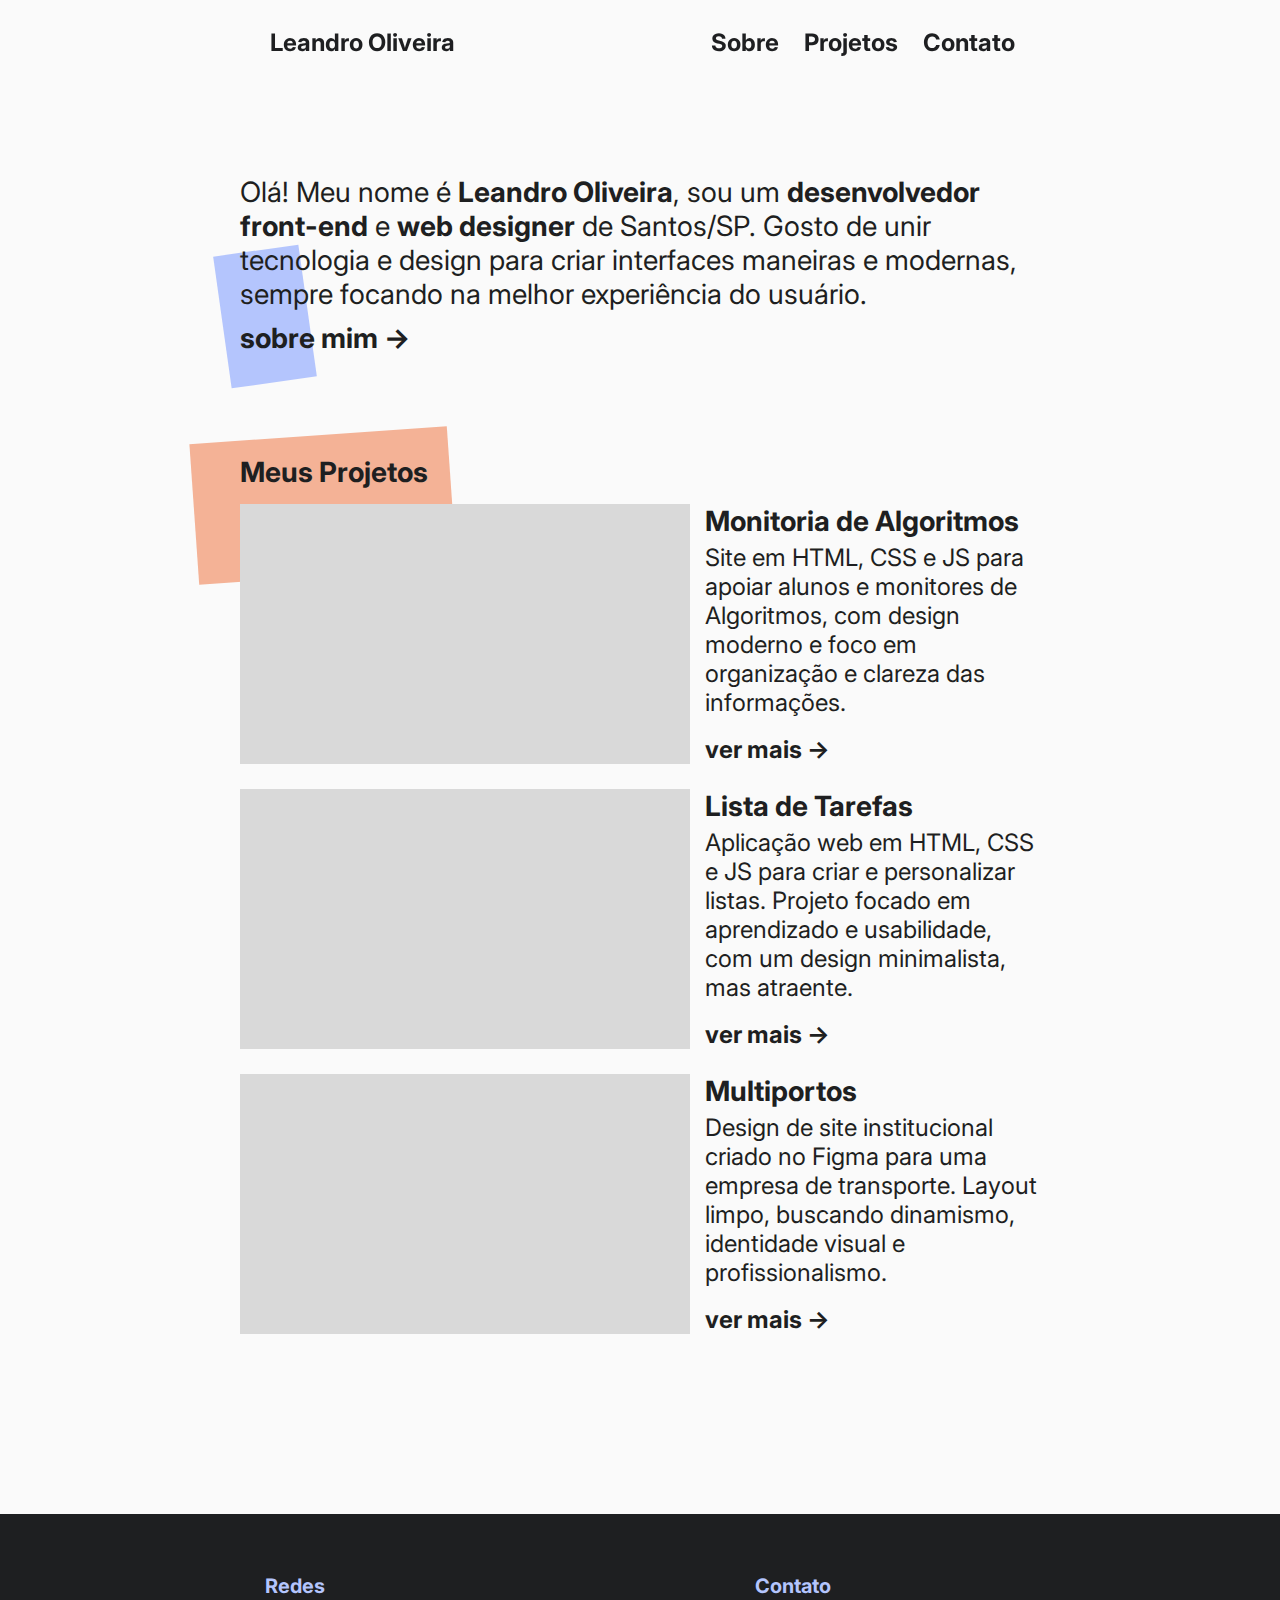
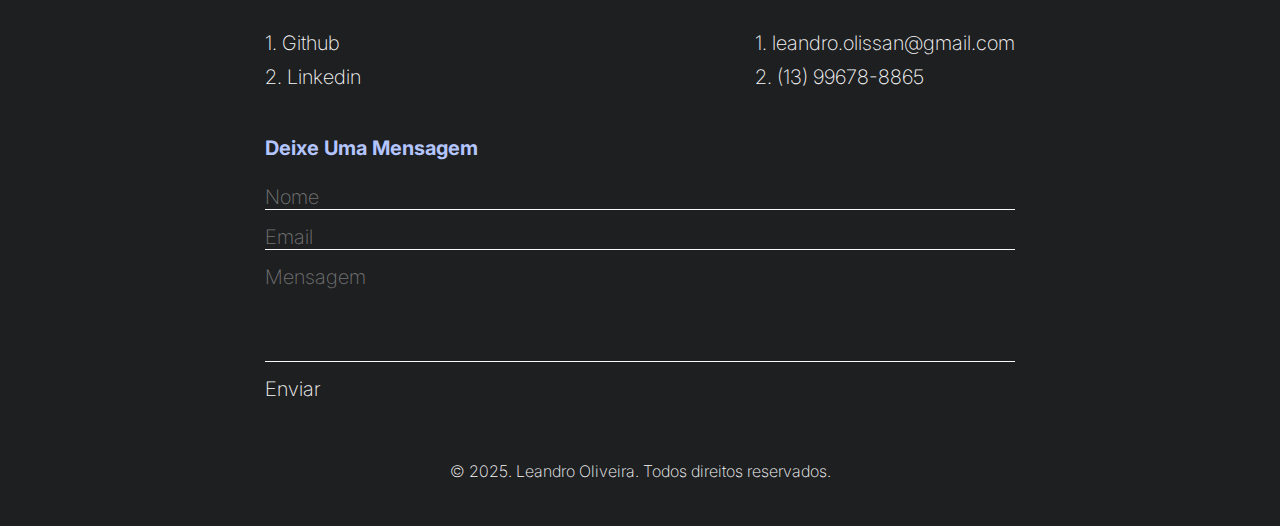
<file: index.html>
<!DOCTYPE html>
<html lang="pt-br">
<head>
    <meta charset="UTF-8" />
    <meta name="viewport" content="width=device-width, initial-scale=1.0" />
    <title>Leandro Oliveira - Desenvolvedor Front-End e Web Designer</title>
    <link href="style.css" rel="stylesheet"/>
</head>
<body>
    <header class="cabecalho">
        <a href="index.html">
            <h1 class="cabecalho__titulo">Leandro Oliveira</h1>
        </a>
        <nav class="cabecalho__menu">
            <a href="sobre.html" class="menu__link">Sobre</a>
            <a href="projetos.html" class="menu__link">Projetos</a>
            <a href="#secao-contato" class="menu__link">Contato</a>
        </nav>
    </header>
    <main class="conteudo">
        <section class="introducao">
            <p>Olá! Meu nome é <strong>Leandro Oliveira</strong>, sou um <strong>desenvolvedor front-end</strong> e <strong>web designer</strong> de Santos/SP. Gosto de unir tecnologia e design para criar interfaces maneiras e modernas, sempre focando na melhor experiência do usuário.</p>
            <a href="sobre.html" class="introducao__link">sobre mim →</a>
            <div class="introducao__retangulo"></div>
        </section>
        <section class="projetos">
            <div class="projetos__retangulo"></div>
            <h2 class="projetos__titulo">Meus Projetos</h2>
            <article class="projetos__projeto">
                <img src="img/preview-monitoria-algoritmos.jpg" alt="Preview do site Monitoria de Algoritmos" />
                <div>
                    <h3>Monitoria de Algoritmos</h3>
                    <p class="projeto__descricao">
                        Site em HTML, CSS e JS para apoiar alunos e monitores de Algoritmos, com design moderno e foco em organização e clareza das informações.
                    </p>
                    <a href="monitoria-algoritmos.html" class="projeto__link">ver mais →</a>
                </div>
            </article>
            <article class="projetos__projeto">
                <img src="img/preview-lista-tarefas.jpg" alt="Preview da Lista de Tarefas" />
                <div>
                    <h3>Lista de Tarefas</h3>
                    <p class="projeto__descricao">
                        Aplicação web em HTML, CSS e JS para criar e personalizar listas. Projeto focado em aprendizado e usabilidade, com um design minimalista, mas atraente.
                    </p>
                    <a href="lista-tarefas.html" class="projeto__link">ver mais →</a>
                </div>
            </article>
            <article class="projetos__projeto">
                <img src="img/preview-multiportos.jpg" alt="Preview do projeto Multiportos" />
                <div>
                    <h3>Multiportos</h3>
                    <p class="projeto__descricao">
                        Design de site institucional criado no Figma para uma empresa de transporte. Layout limpo, buscando dinamismo, identidade visual e profissionalismo.
                    </p>
                    <a href="multiportos.html" class="projeto__link">ver mais →</a>
                </div>
            </article>
        </section>
    </main>
    <footer class="rodape" id="secao-contato">
        <div class="rodape__container">
            <ul class="rodape__lista">
                <h3 class="lista__titulo">Redes</h3>
                <li class="lista__item"><a href="https://github.com/leandrooliss" target="_blank">1. Github</a></li>
                <li class="lista__item"><a href="https://www.linkedin.com/in/leandro-oliss/" target="_blank">2. Linkedin</a></li>
            </ul>
            <ul class="rodape__lista">
                <h3 class="lista__titulo">Contato</h3>
                <li class="lista__item"><a href="mailto:leandro.olissan@gmail.com" target="_blank">1. leandro.olissan@gmail.com</a></li>
                <li class="lista__item"><a href="https://wa.me/5513996788865" target="_blank">2. (13) 99678-8865</a></li>
            </ul>
            <form class="rodape__form">
                <h3 class="lista__titulo">Deixe Uma Mensagem</h3>
                <input class="form__caixa" type="text" placeholder="Nome" required />
                <input class="form__caixa" type="email" placeholder="Email" required />
                <textarea class="form__caixa" placeholder="Mensagem" rows="4" required></textarea>
                <button type="submit" class="form__botao">Enviar</button>
            </form>
        </div>
        <span class="rodape__direitos">© 2025. Leandro Oliveira. Todos direitos reservados.</span>
    </footer>
</body>
</html>
</file>
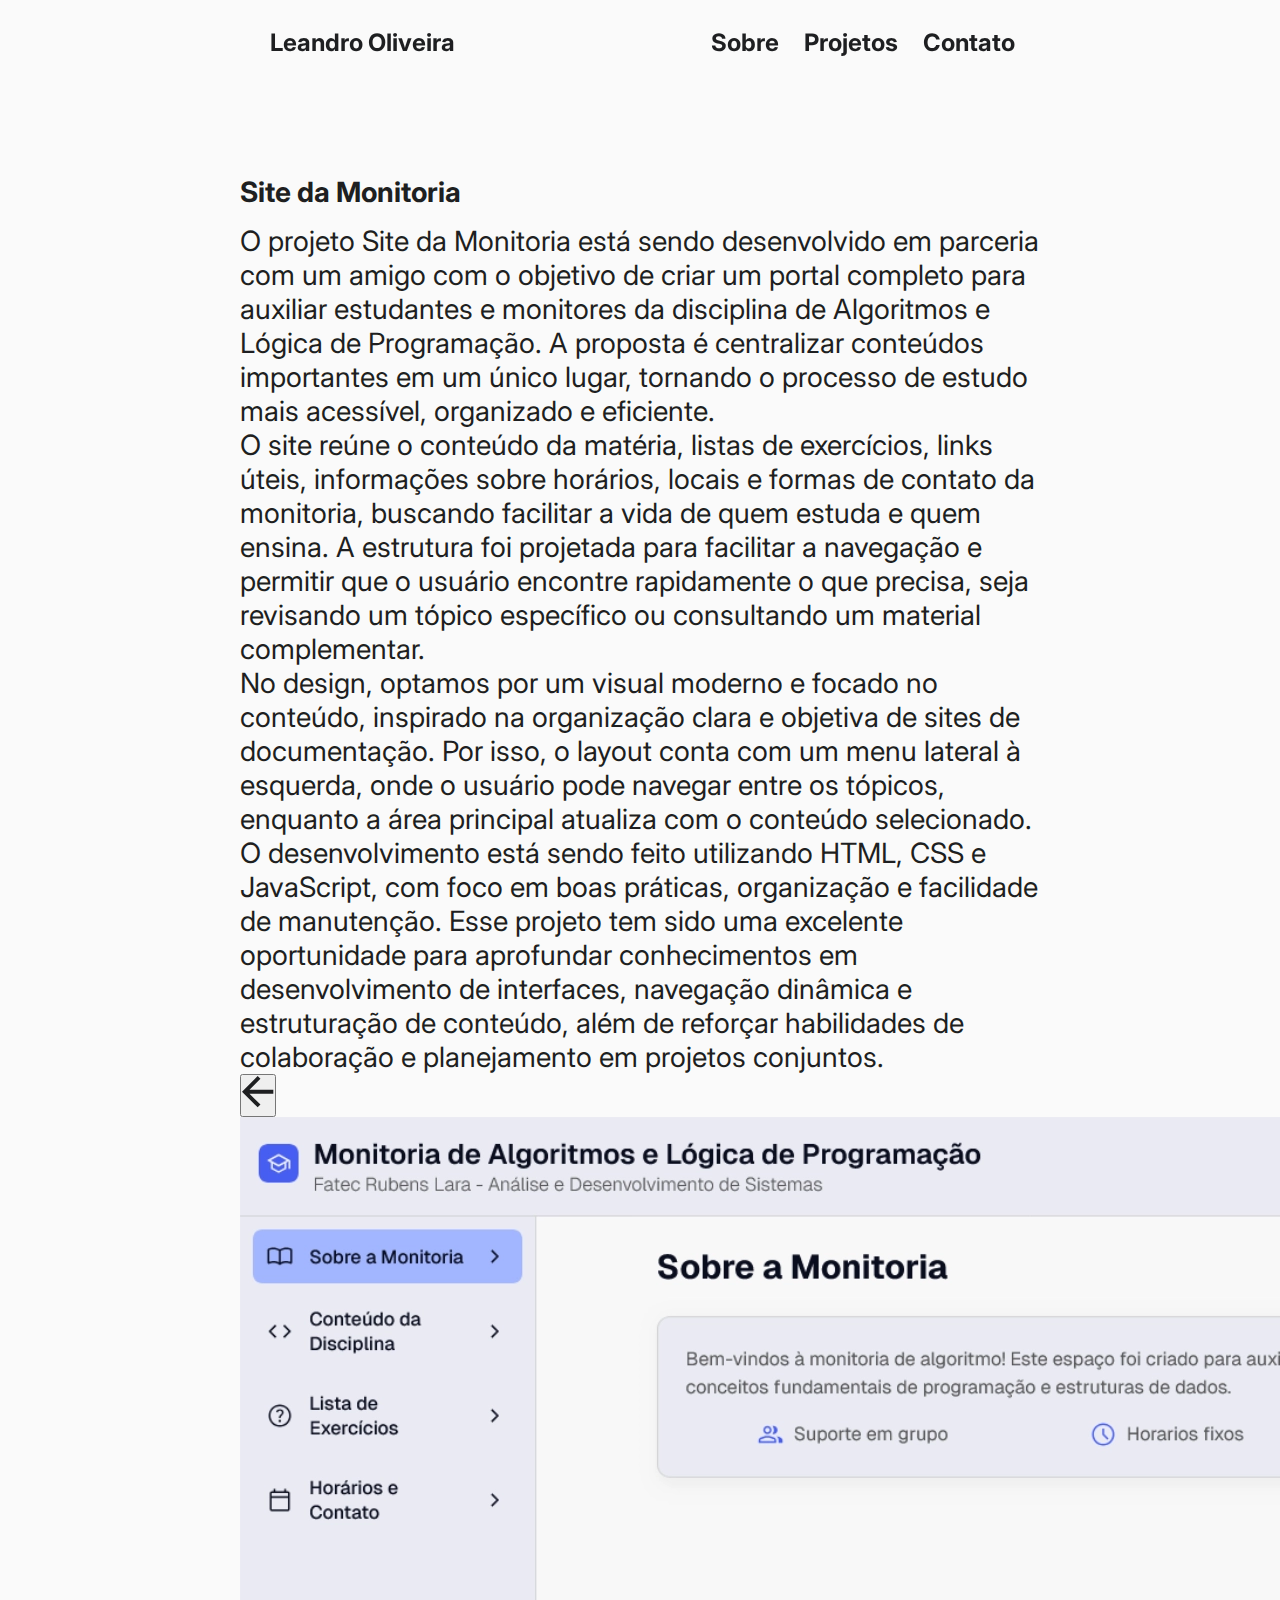
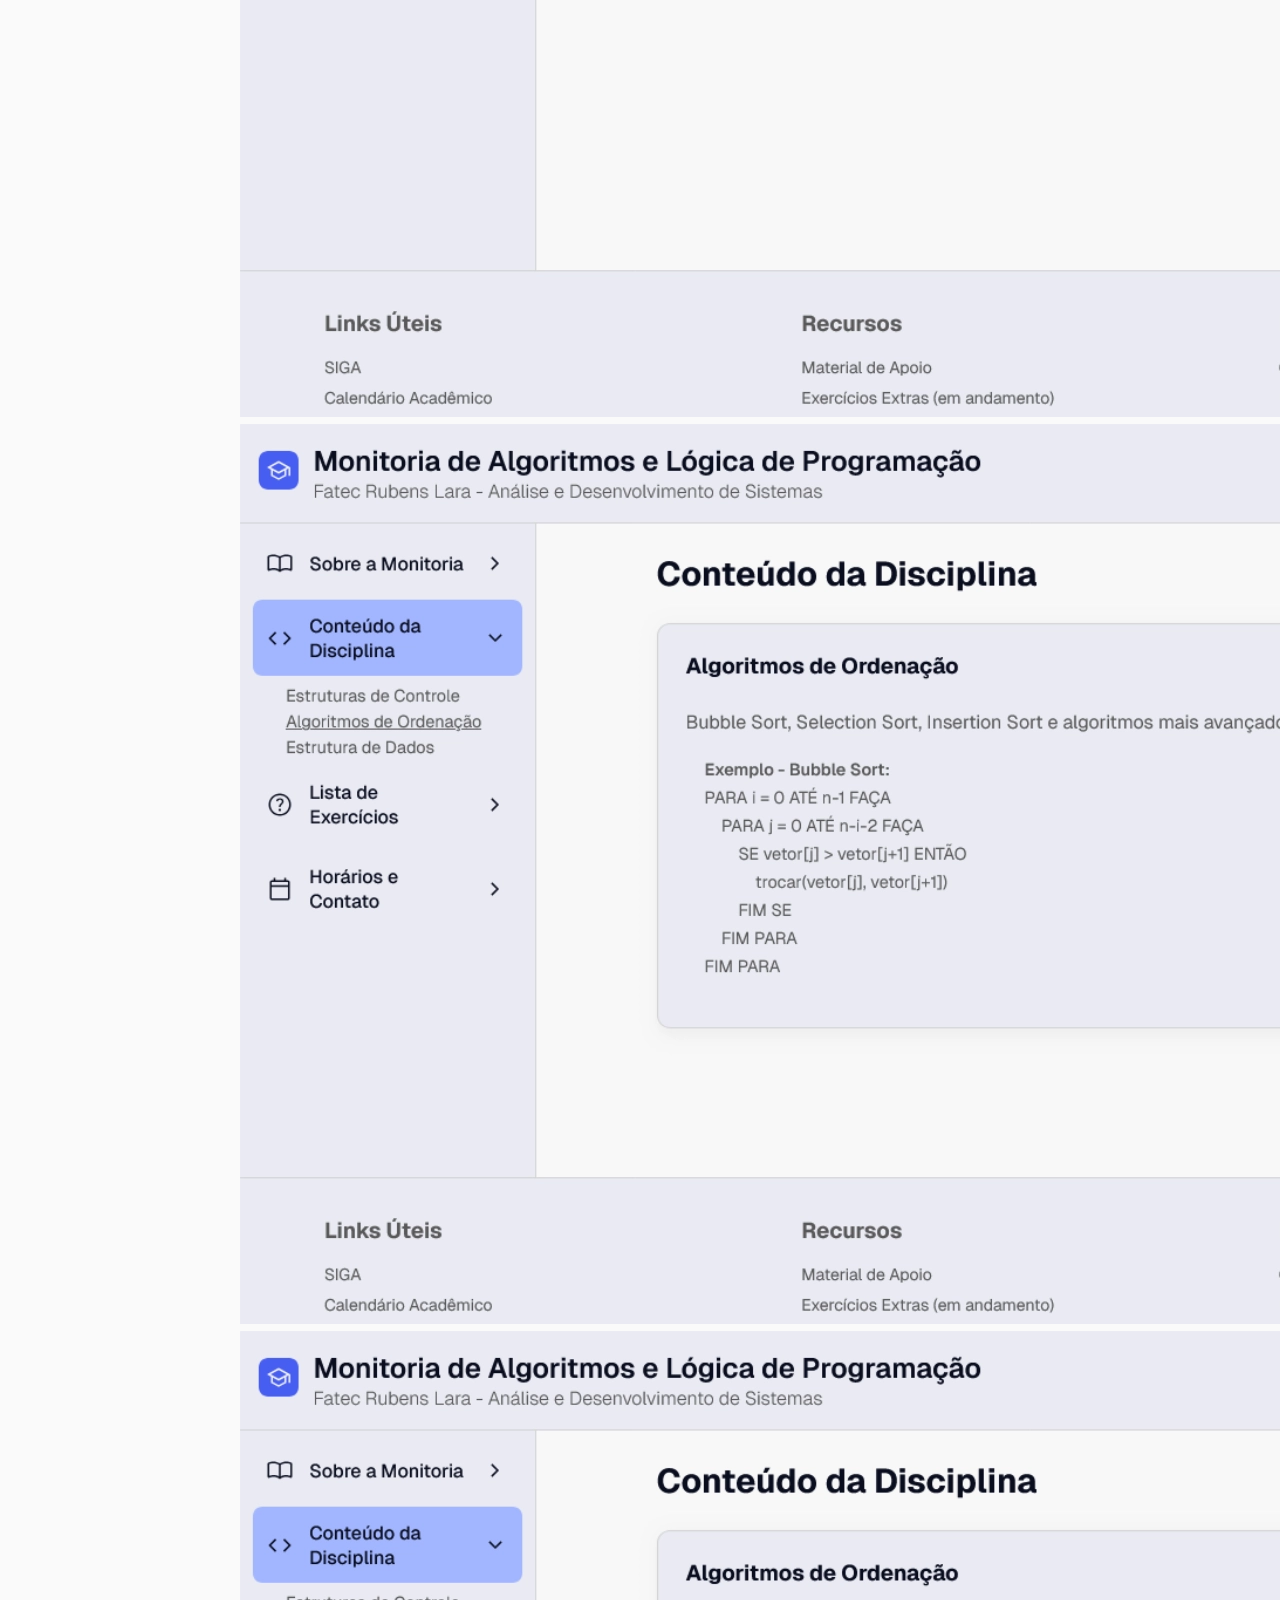
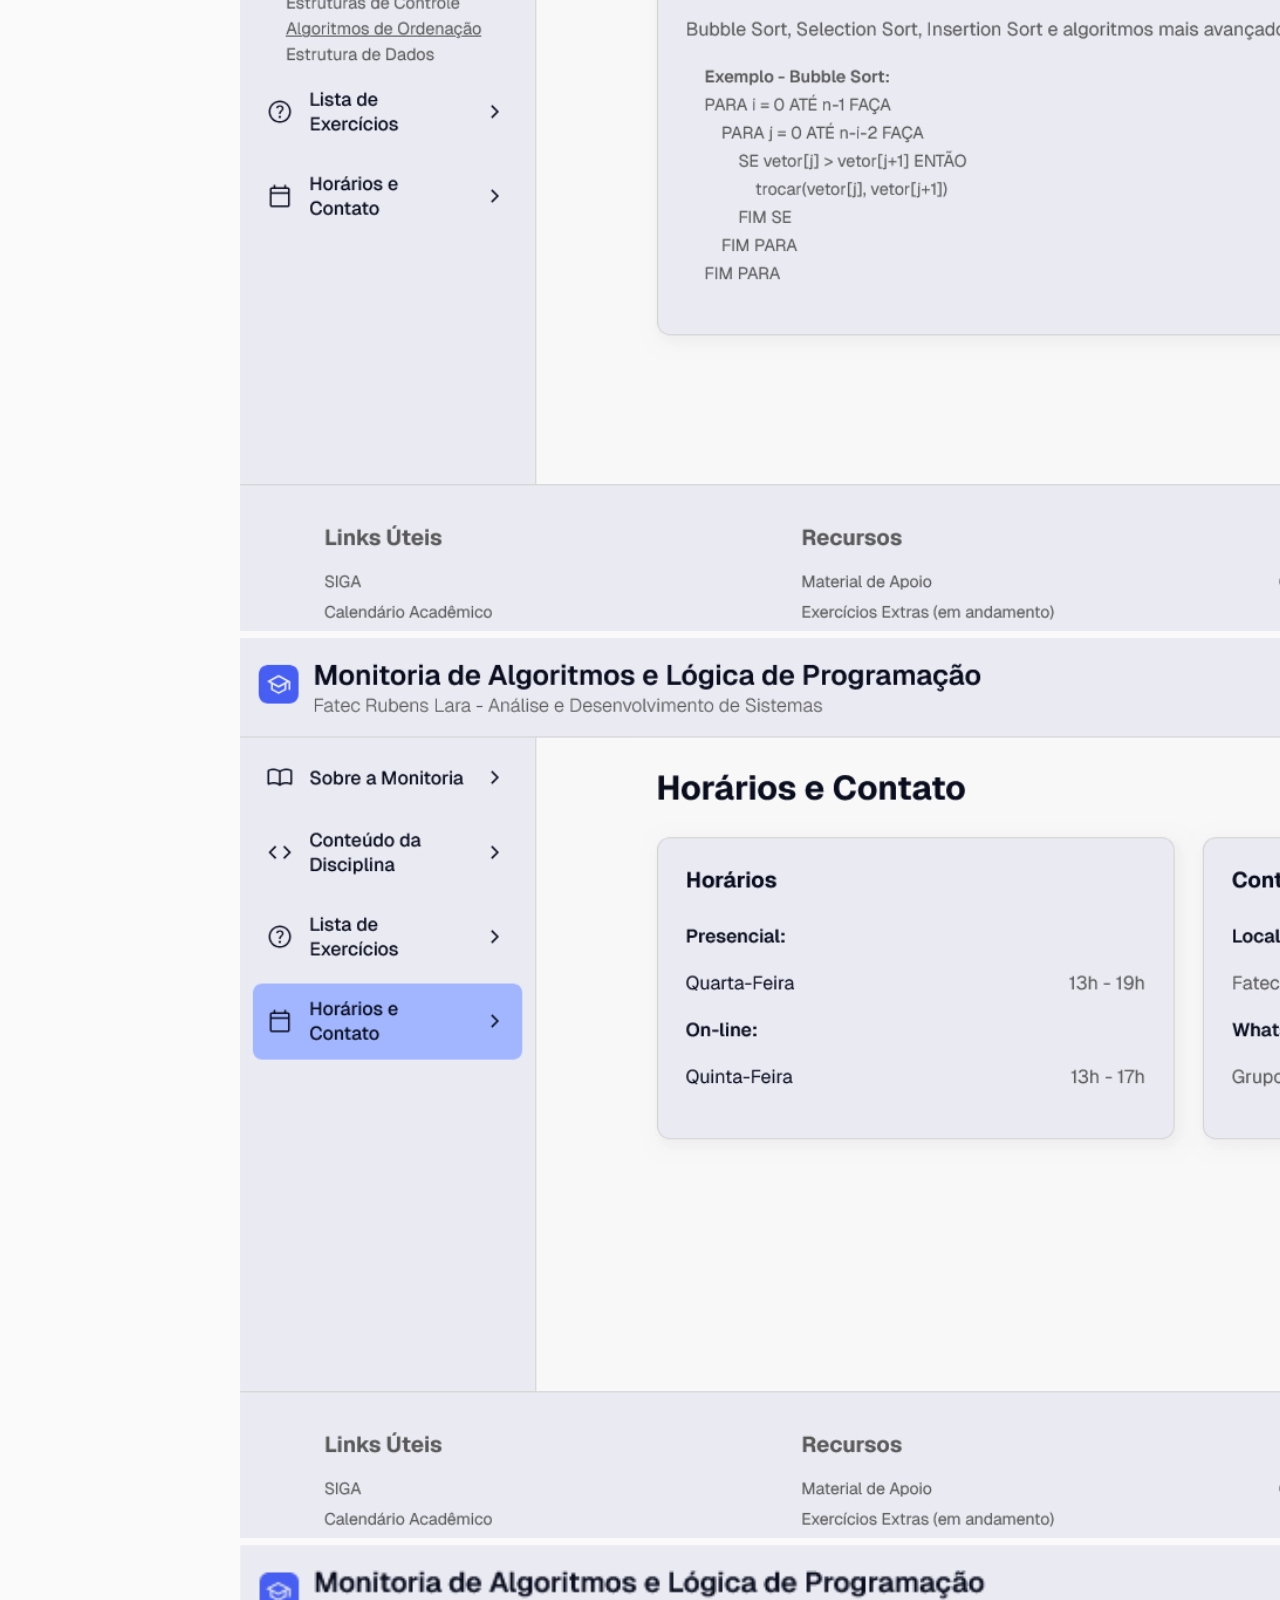
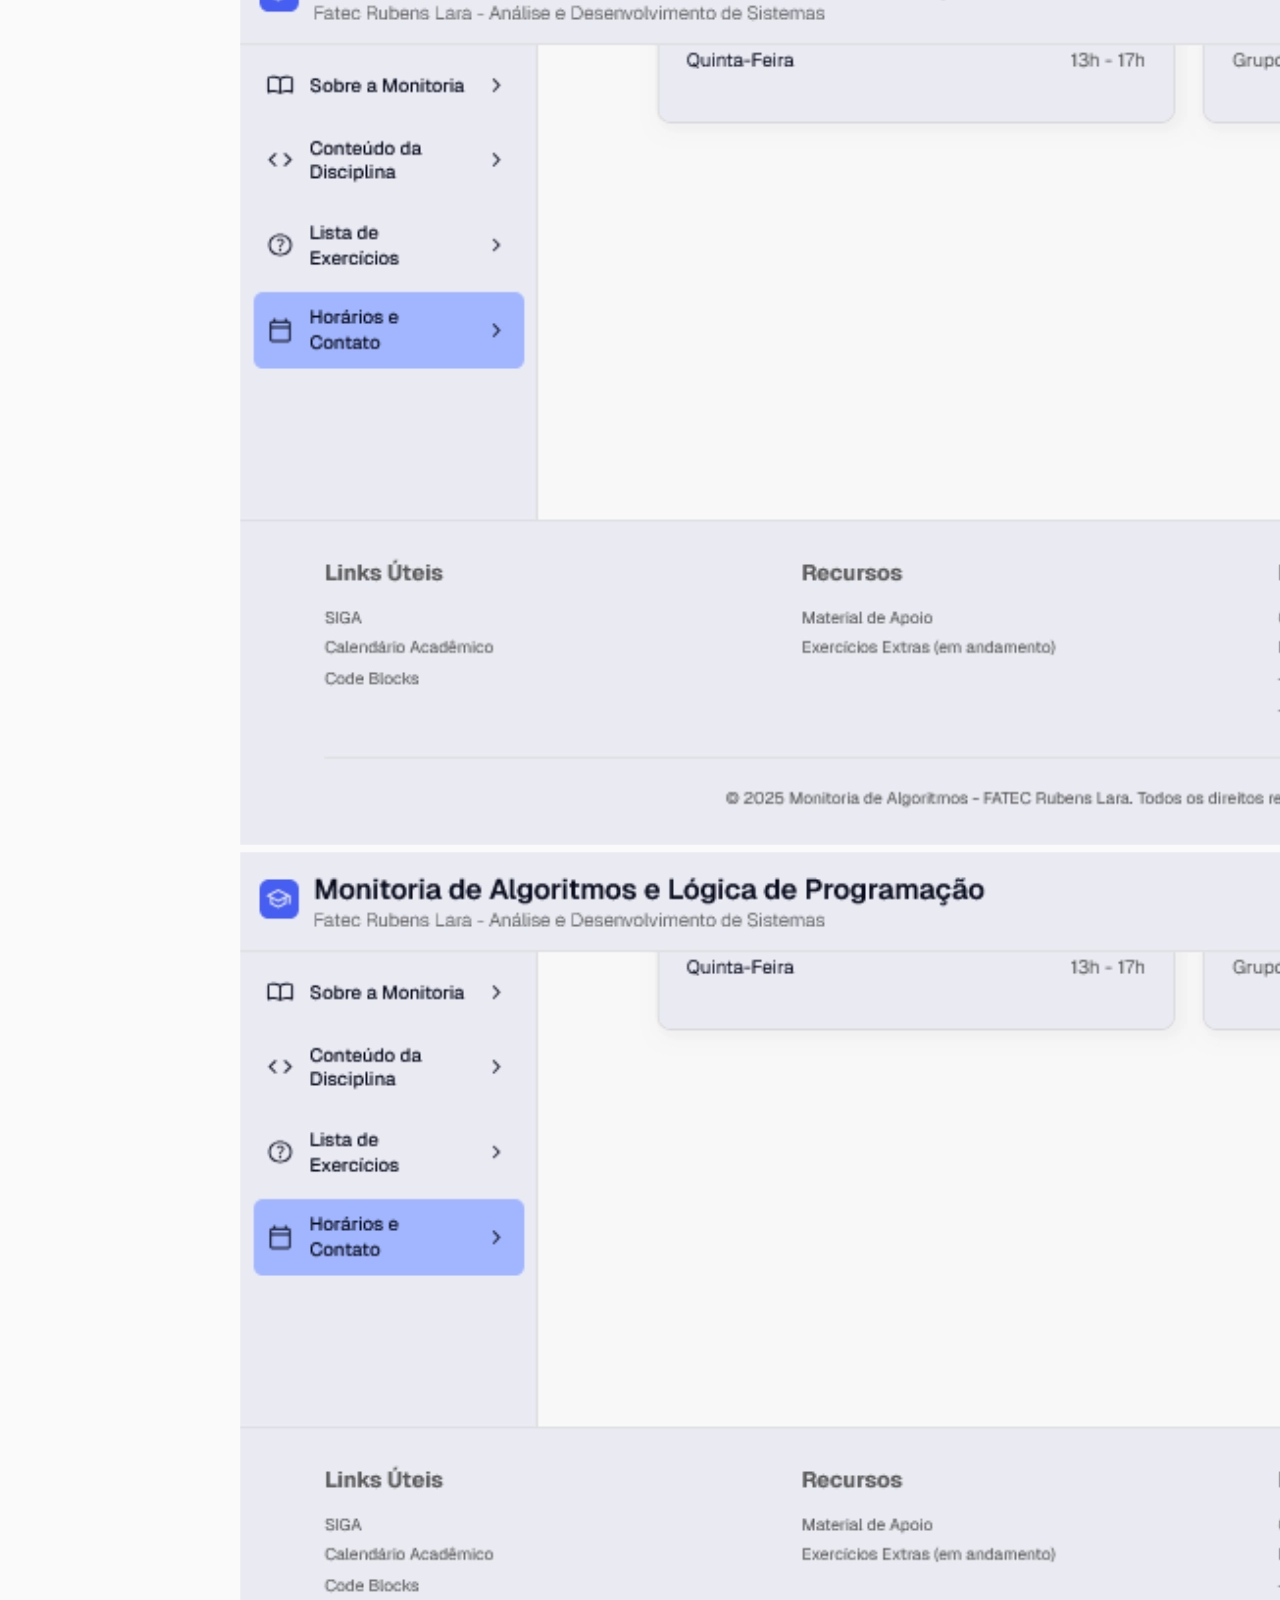
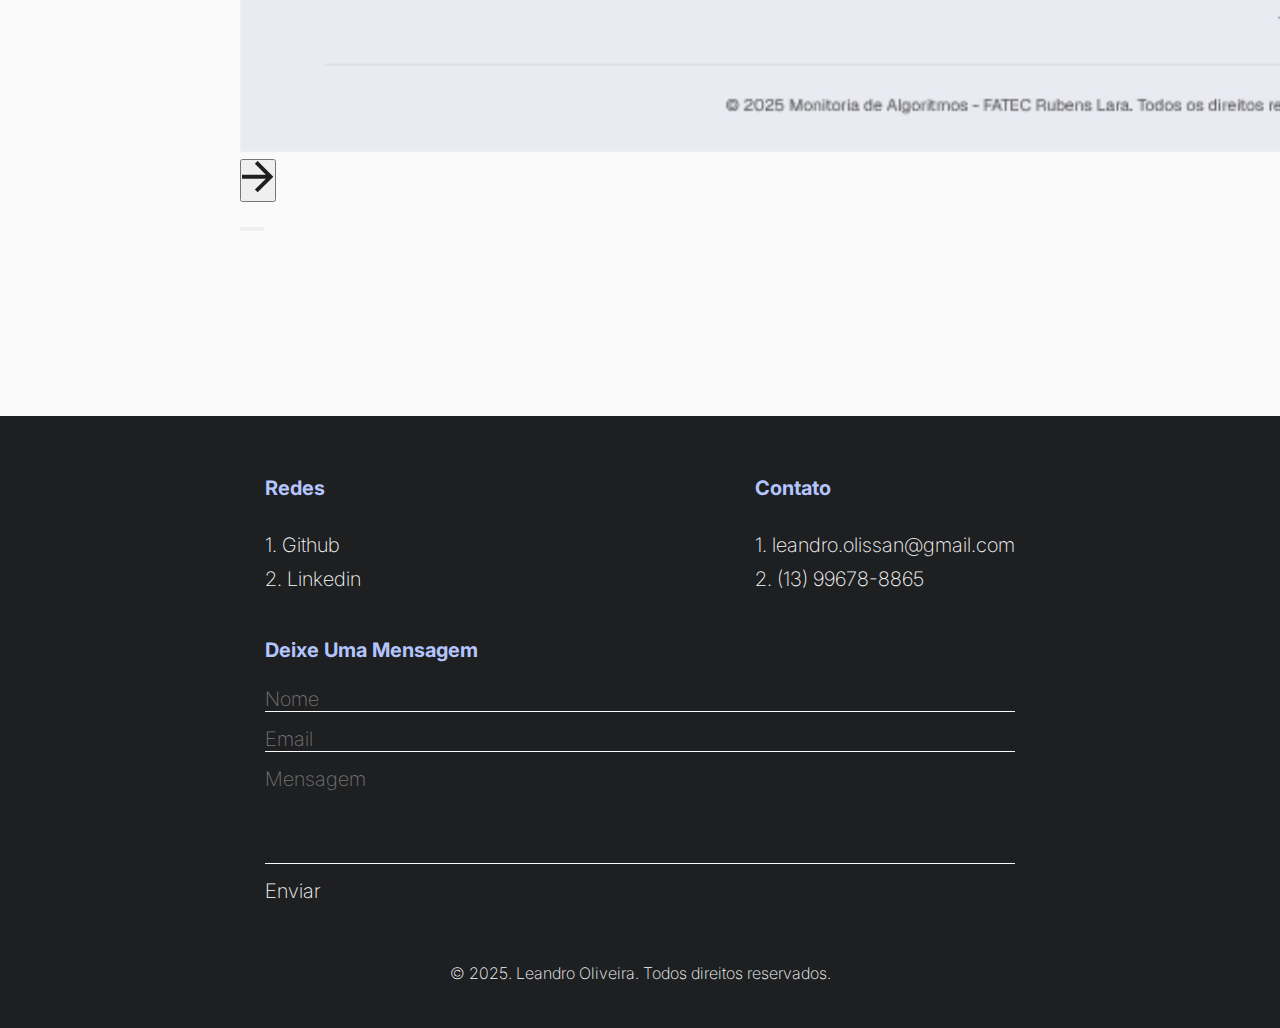
<file: monitoria-algoritmos.html>
<!DOCTYPE html>
<html lang="pt-br">
<head>
    <meta charset="UTF-8" />
    <meta name="viewport" content="width=device-width, initial-scale=1.0" />
    <title>Leandro Oliveira - Desenvolvedor Front-End e Web Designer</title>
    <link href="style.css" rel="stylesheet" />
</head>
<body>
    <header class="cabecalho">
        <a href="index.html">
            <h1 class="cabecalho__titulo">Leandro Oliveira</h1>
        </a>
        <div class="cabecalho__container">
            <input type="checkbox" id="menu__toggle">
            <label for="menu__toggle" class="menu__icone">
                <span></span>
                <span></span>
                <span></span>
            </label>
            <nav class="cabecalho__menu">
                <a href="sobre.html" class="menu__link">Sobre</a>
                <a href="projetos.html" class="menu__link">Projetos</a>
                <a href="#secao-contato" class="menu__link">Contato</a>
            </nav>
        </div>
    </header>
    <main class="conteudo">
        <section class="case">
            <div class="case__retangulo"></div>
            <h2 class="projetos__titulo">Site da Monitoria</h2>
            <p>
                O projeto Site da Monitoria está sendo desenvolvido em parceria com um amigo com o objetivo de criar um portal completo para auxiliar estudantes e monitores da disciplina de Algoritmos e Lógica de Programação. A proposta é centralizar conteúdos importantes em um único lugar, tornando o processo de estudo mais acessível, organizado e eficiente.<br>
                O site reúne o conteúdo da matéria, listas de exercícios, links úteis, informações sobre horários, locais e formas de contato da monitoria, buscando facilitar a vida de quem estuda e quem ensina. A estrutura foi projetada para facilitar a navegação e permitir que o usuário encontre rapidamente o que precisa, seja revisando um tópico específico ou consultando um material complementar.<br>
                No design, optamos por um visual moderno e focado no conteúdo, inspirado na organização clara e objetiva de sites de documentação. Por isso, o layout conta com um menu lateral à esquerda, onde o usuário pode navegar entre os tópicos, enquanto a área principal atualiza com o conteúdo selecionado.<br>
                O desenvolvimento está sendo feito utilizando HTML, CSS e JavaScript, com foco em boas práticas, organização e facilidade de manutenção. Esse projeto tem sido uma excelente oportunidade para aprofundar conhecimentos em desenvolvimento de interfaces, navegação dinâmica e estruturação de conteúdo, além de reforçar habilidades de colaboração e planejamento em projetos conjuntos.
            </p>
            <div class="case__retangulo2"></div>
        </section>
        <section class="carrossel">
            <button class="carrossel__botao" id="botao-esquerdo">
                <img src="img/icons/seta-esquerda.svg" alt="Seta para esquerda">
            </button>
            <div class="carrossel__faixa">
                <img src="img/site-monitoria/monitoria-1.webp" alt="Imagem do site em um macbook" class="carrossel__imagem">
                <img src="img/site-monitoria/monitoria-2.webp" alt="Imagem da seção sobre" class="carrossel__imagem">
                <img src="img/site-monitoria/monitoria-3.webp" alt="Imagem da seção de conteúdo" class="carrossel__imagem">
                <img src="img/site-monitoria/monitoria-4.webp" alt="Imagem da seção de lista de exercícios" class="carrossel__imagem">
                <img src="img/site-monitoria/monitoria-5.webp" alt="Imagem da seção de horários e contatos" class="carrossel__imagem">
                <img src="img/site-monitoria/monitoria-6.webp" alt="Imagem do rodapé" class="carrossel__imagem">
            </div>
            <button class="carrossel__botao" id="botao-direito">
                <img src="img/icons/seta-direita.svg" alt="Seta para direita">
            </button>
            <nav class="carrossel__indicadores" id="carrossel-indicadores">
                <!-- <button class="carrossel__indicador indicador__selecionado"></button> -->
            </nav>
        </section>
    </main>
    <footer class="rodape" id="secao-contato">
        <div class="rodape__container">
            <ul class="rodape__lista">
                <h3 class="lista__titulo">Redes</h3>
                <li class="lista__item"><a href="https://github.com/leandrooliss" target="_blank">1. Github</a></li>
                <li class="lista__item"><a href="https://www.linkedin.com/in/leandro-oliss/" target="_blank">2. Linkedin</a></li>
            </ul>
            <ul class="rodape__lista">
                <h3 class="lista__titulo">Contato</h3>
                <li class="lista__item"><a href="mailto:leandro.olissan@gmail.com" target="_blank">1. leandro.olissan@gmail.com</a></li>
                <li class="lista__item"><a href="https://wa.me/5513996788865" target="_blank">2. (13) 99678-8865</a></li>
            </ul>
            <form class="rodape__form">
                <h3 class="lista__titulo">Deixe Uma Mensagem</h3>
                <input class="form__caixa" type="text" placeholder="Nome" required />
                <input class="form__caixa" type="email" placeholder="Email" required />
                <textarea class="form__caixa" placeholder="Mensagem" rows="4" required></textarea>
                <button type="submit" class="form__botao">Enviar</button>
            </form>
        </div>
        <span class="rodape__direitos">© 2025. Leandro Oliveira. Todos direitos reservados.</span>
    </footer>

    <script src="script.js" defer></script>
</body>
</html>
</file>
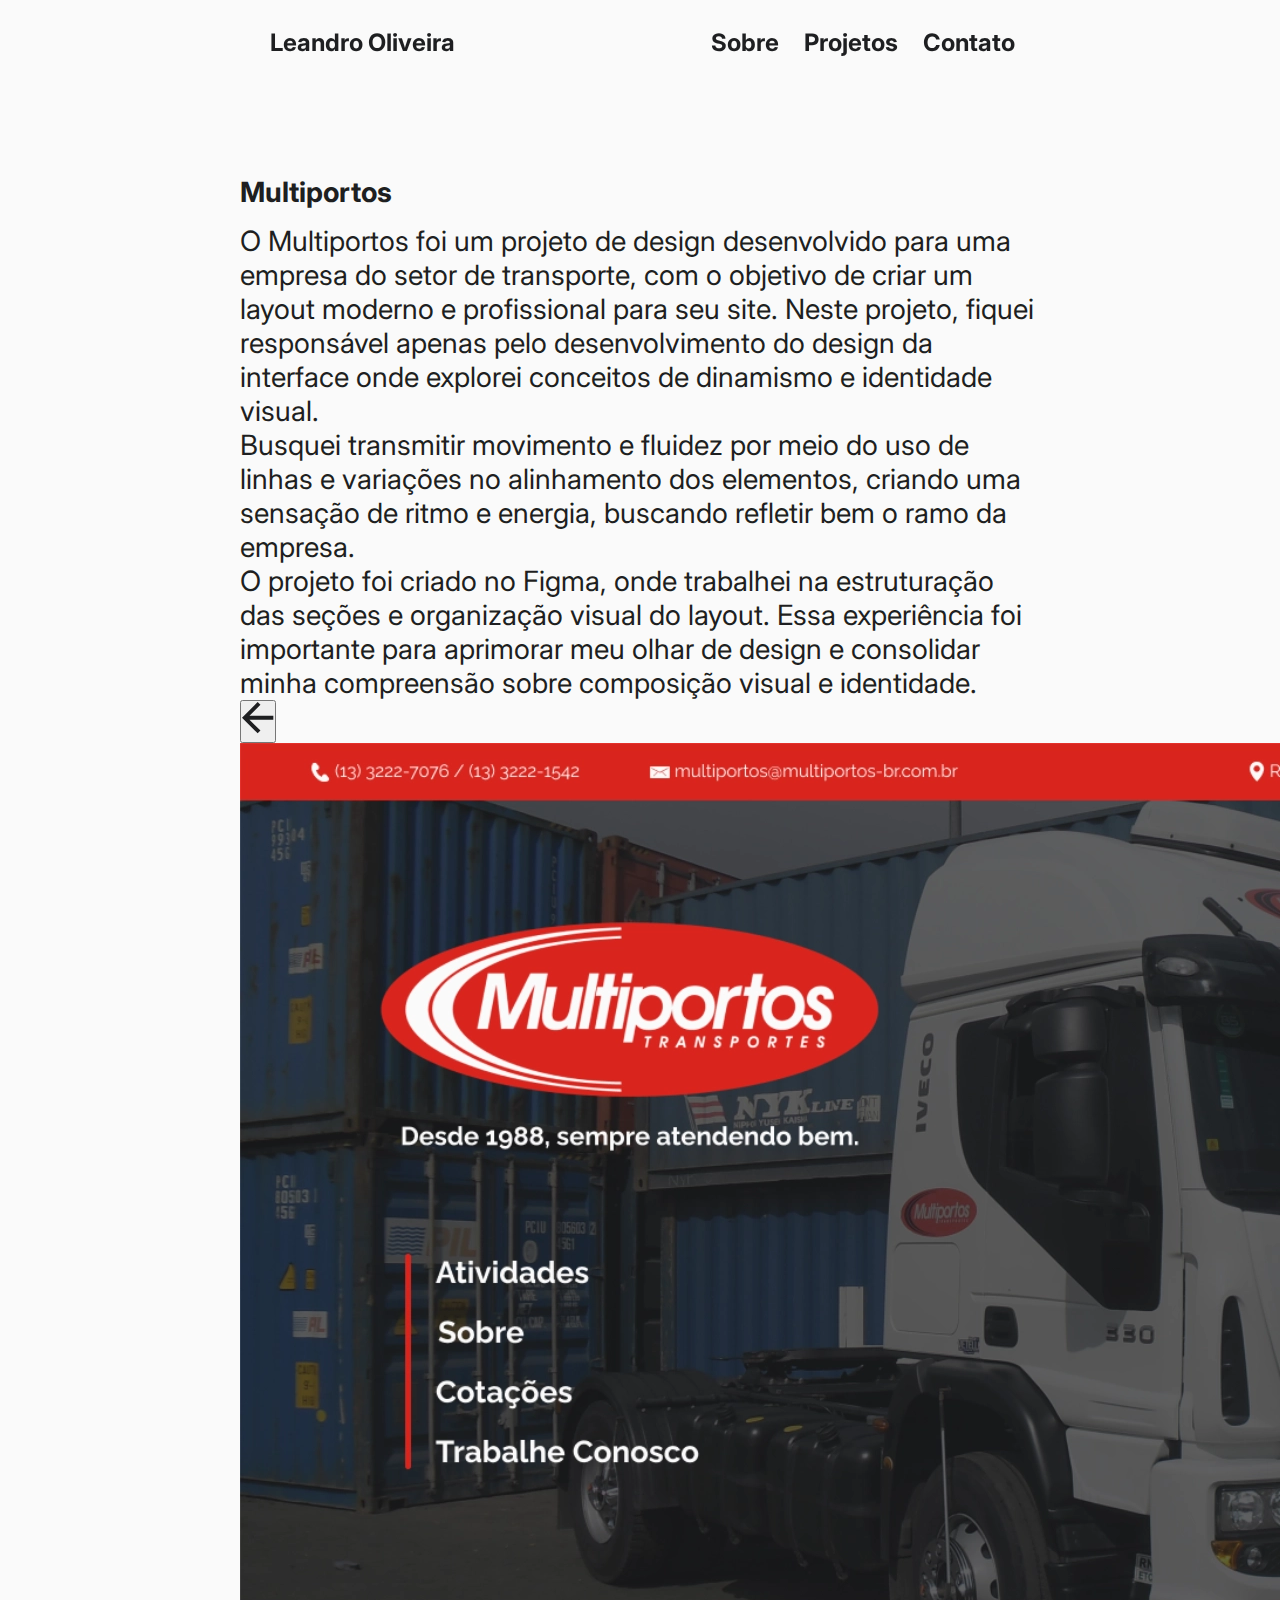
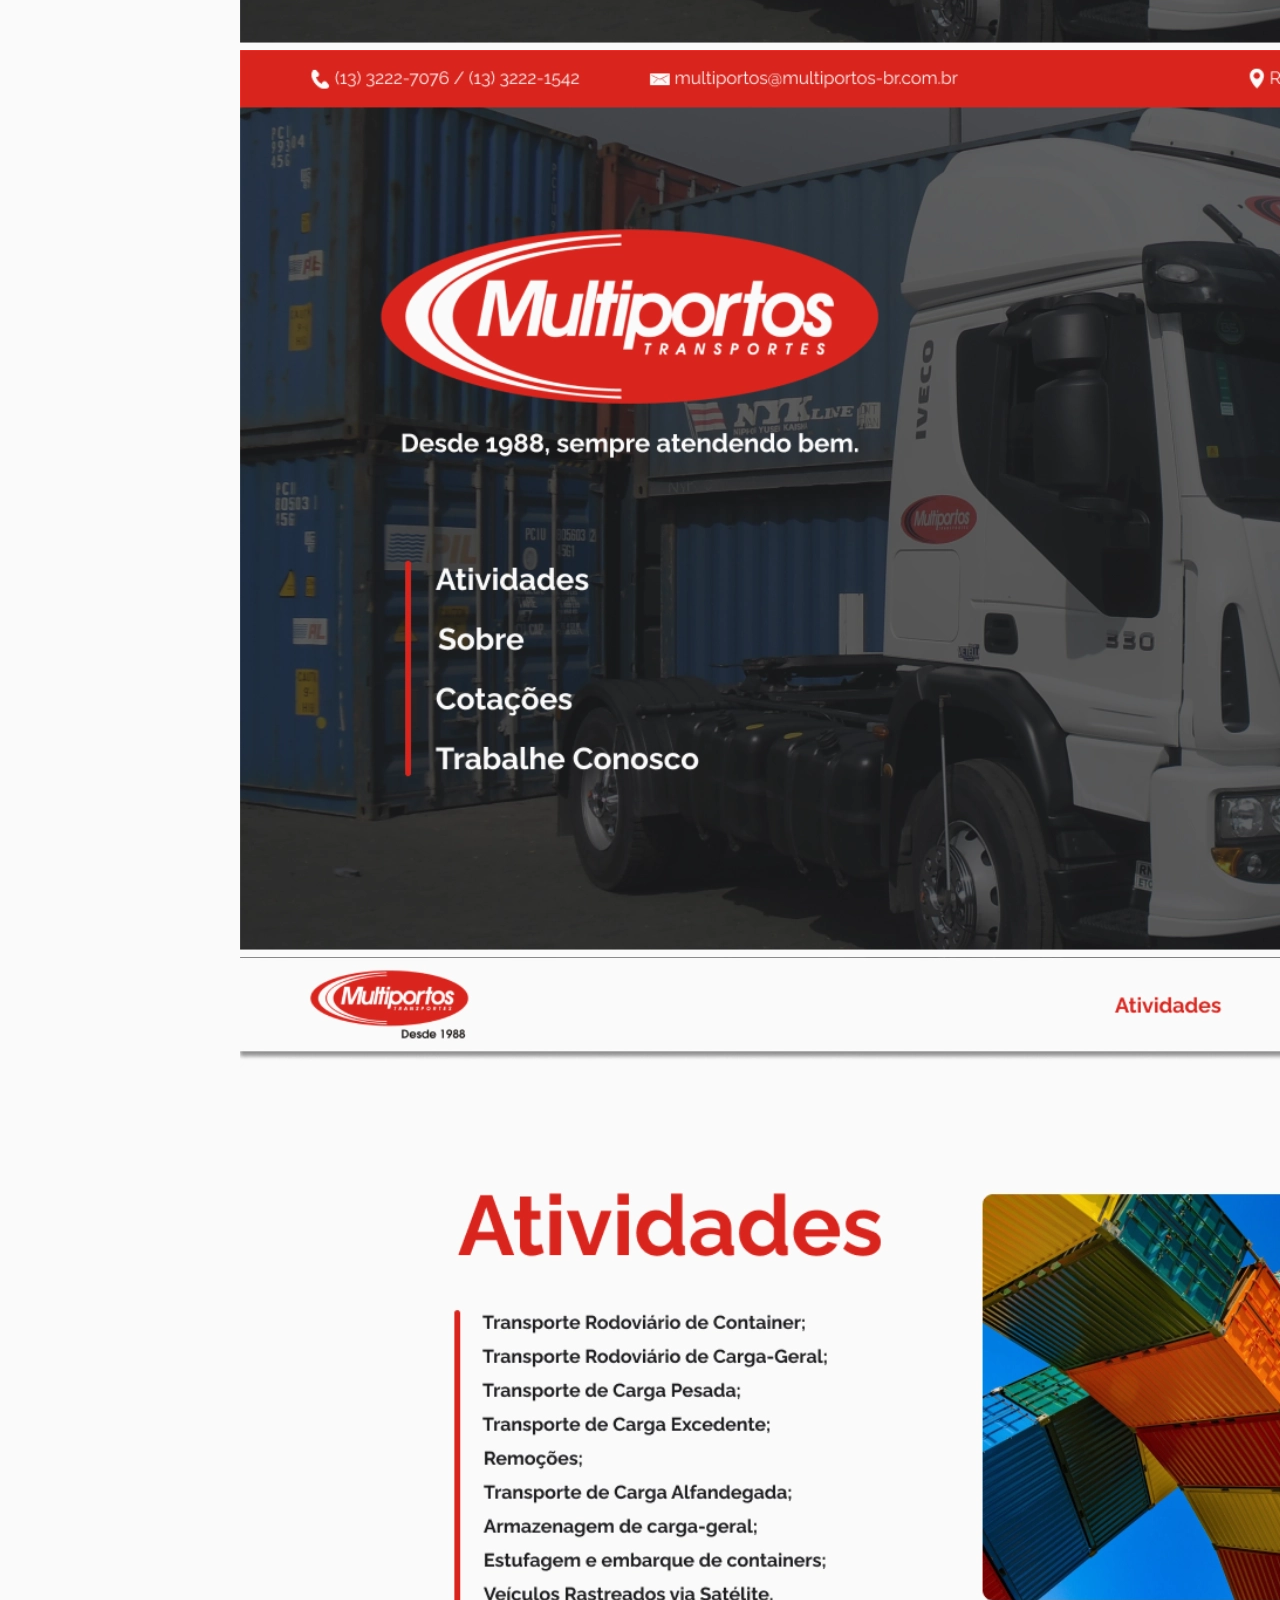
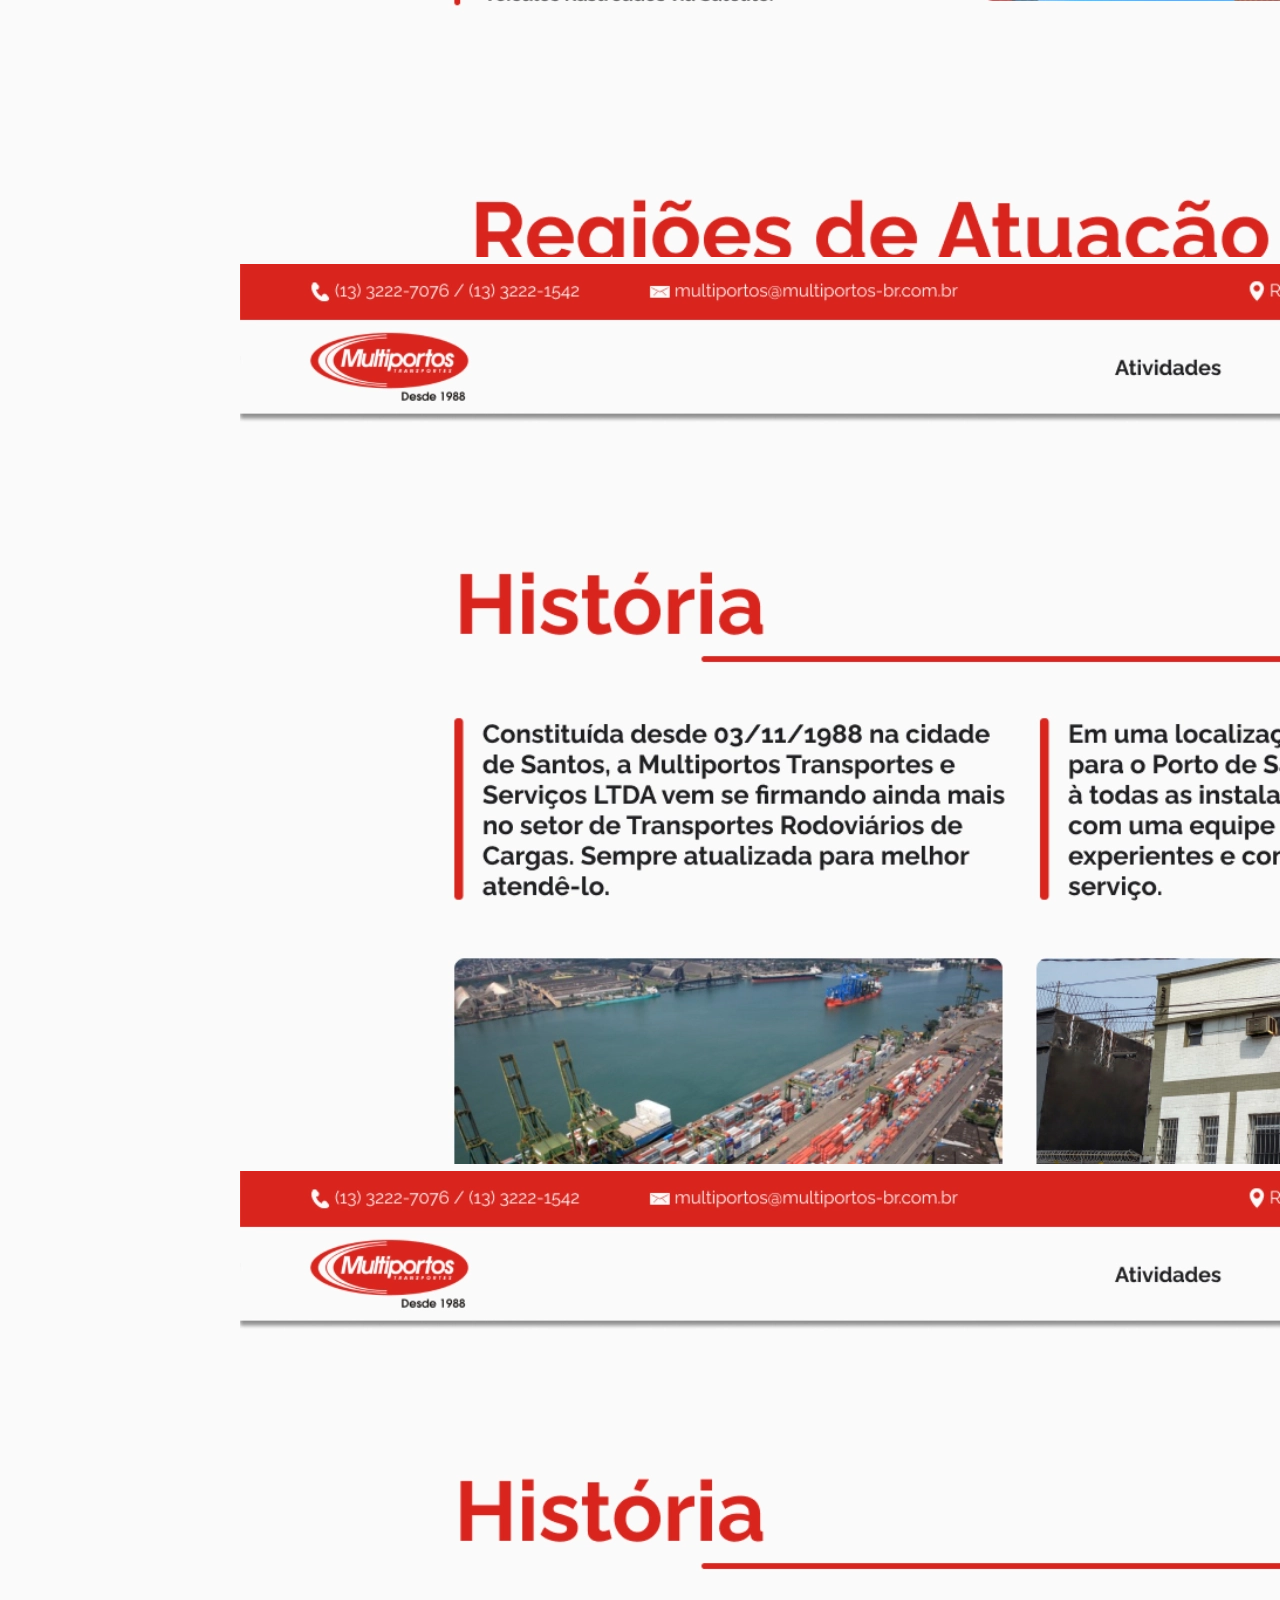
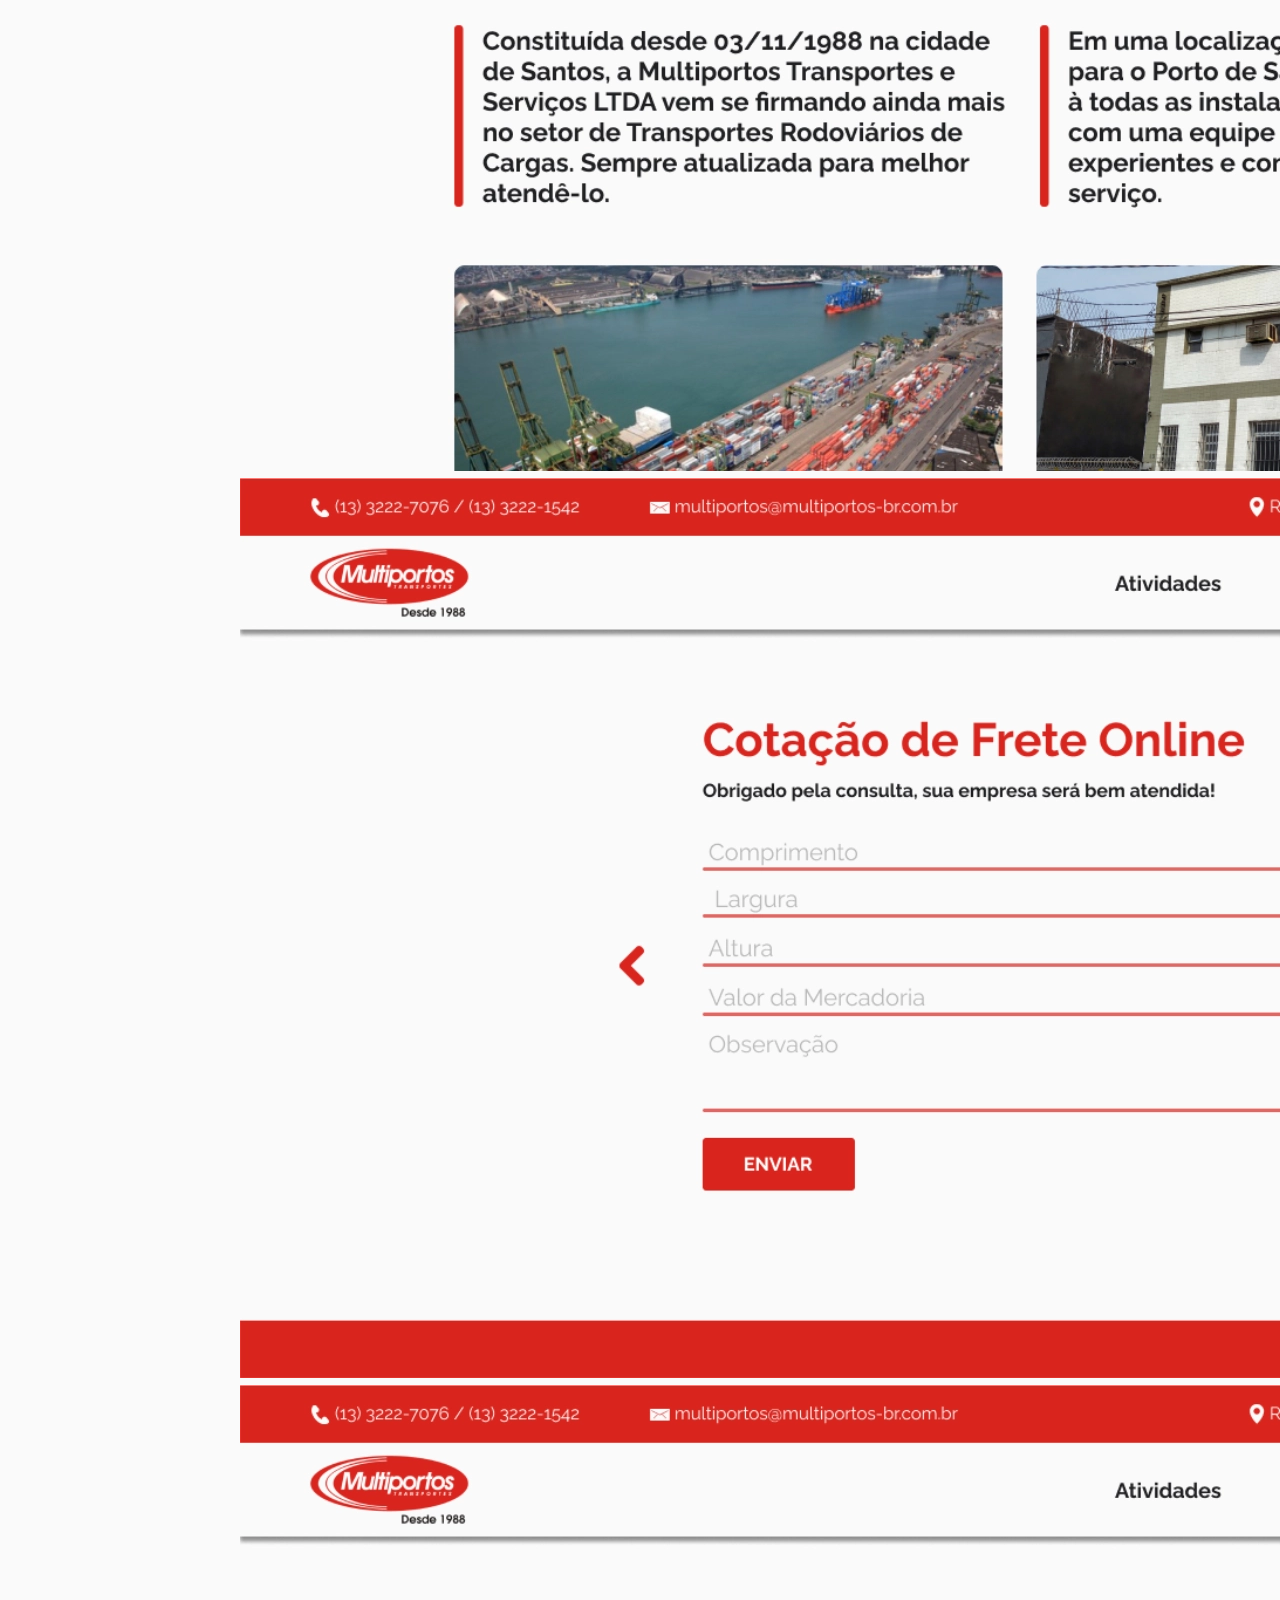
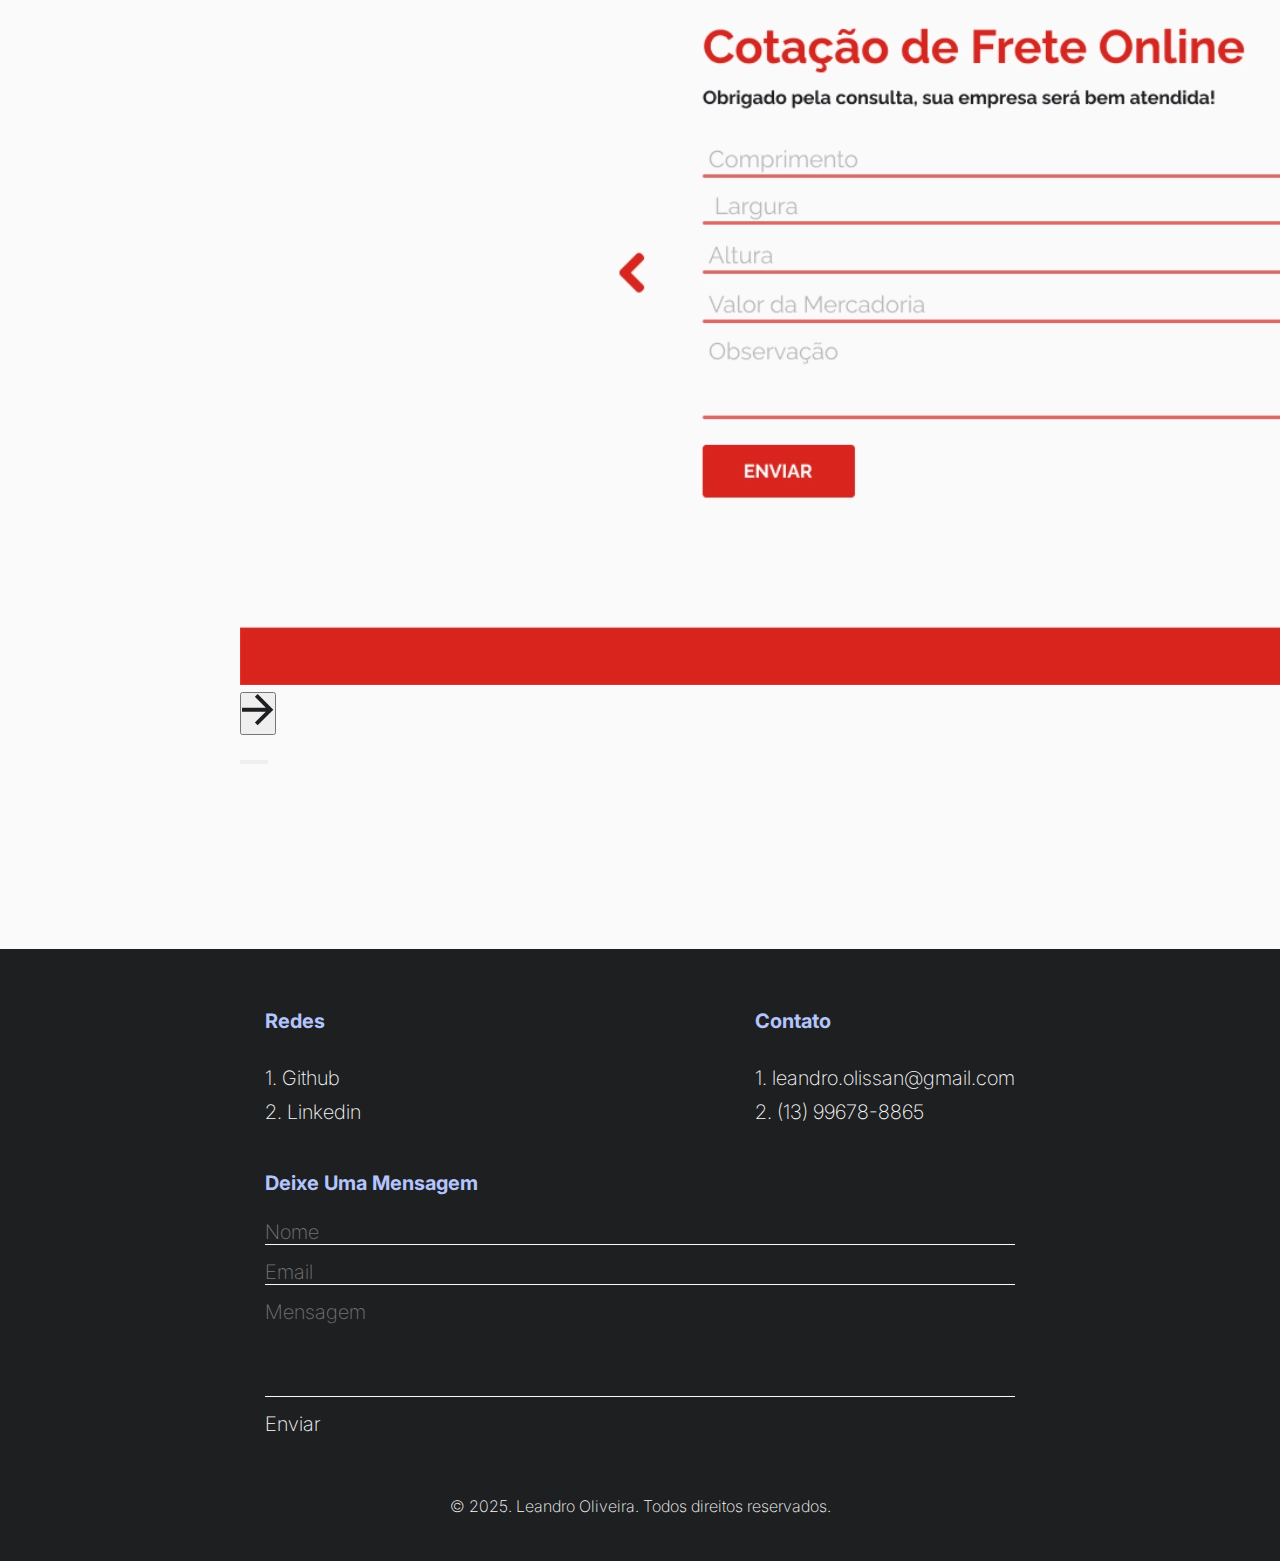
<file: multiportos.html>
<!DOCTYPE html>
<html lang="pt-br">
<head>
    <meta charset="UTF-8" />
    <meta name="viewport" content="width=device-width, initial-scale=1.0" />
    <title>Leandro Oliveira - Desenvolvedor Front-End e Web Designer</title>
    <link href="style.css" rel="stylesheet" />
</head>
<body>
    <header class="cabecalho">
        <a href="index.html">
            <h1 class="cabecalho__titulo">Leandro Oliveira</h1>
        </a>
        <div class="cabecalho__container">
            <input type="checkbox" id="menu__toggle">
            <label for="menu__toggle" class="menu__icone">
                <span></span>
                <span></span>
                <span></span>
            </label>
            <nav class="cabecalho__menu">
                <a href="sobre.html" class="menu__link">Sobre</a>
                <a href="projetos.html" class="menu__link">Projetos</a>
                <a href="#secao-contato" class="menu__link">Contato</a>
            </nav>
        </div>
    </header>
    <main class="conteudo">
        <section class="case">
            <div class="case__retangulo"></div>
            <h2 class="projetos__titulo">Multiportos</h2>
            <p>O Multiportos foi um projeto de design desenvolvido para uma empresa do setor de transporte, com o objetivo de criar um layout moderno e profissional para seu site. Neste projeto, fiquei responsável apenas pelo desenvolvimento do design da interface onde explorei conceitos de dinamismo e identidade visual.<br>
            Busquei transmitir movimento e fluidez por meio do uso de linhas e variações no alinhamento dos elementos, criando uma sensação de ritmo e energia, buscando refletir bem o ramo da empresa.<br>
            O projeto foi criado no Figma, onde trabalhei na estruturação das seções e organização visual do layout. Essa experiência foi importante para aprimorar meu olhar de design e consolidar minha compreensão sobre composição visual e identidade.</p>
            <div class="case__retangulo2"></div>
        </section>
        <section class="carrossel">
            <button class="carrossel__botao" id="botao-esquerdo">
                <img src="img/icons/seta-esquerda.svg" alt="Seta para esquerda">
            </button>
            <div class="carrossel__faixa">
                <img src="img/multiportos/multiportos-1.webp" alt="Imagem do site em um Macbook" class="carrossel__imagem">
                <img src="img/multiportos/multiportos-2.webp" alt="Imagem da Landing Page" class="carrossel__imagem">
                <img src="img/multiportos/multiportos-3.webp" alt="Imagem da Seção de Atividades" class="carrossel__imagem">
                <img src="img/multiportos/multiportos-4.webp" alt="Imagem da Seção de Entre em Contato" class="carrossel__imagem">
                <img src="img/multiportos/multiportos-5.webp" alt="Imagem da Página Sobre" class="carrossel__imagem">
                <img src="img/multiportos/multiportos-6.webp" alt="Imagem da Seção de Seguros" class="carrossel__imagem">
                <img src="img/multiportos/multiportos-7.webp" alt="Imagem da Página de Cotação" class="carrossel__imagem">
            </div>
            <button class="carrossel__botao" id="botao-direito">
                <img src="img/icons/seta-direita.svg" alt="Seta para direita">
            </button>
            <nav class="carrossel__indicadores" id="carrossel-indicadores">
                <!-- <button class="carrossel__indicador indicador__selecionado"></button> -->
            </nav>
        </section>
    </main>
    <footer class="rodape" id="secao-contato">
        <div class="rodape__container">
            <ul class="rodape__lista">
                <h3 class="lista__titulo">Redes</h3>
                <li class="lista__item"><a href="https://github.com/leandrooliss" target="_blank">1. Github</a></li>
                <li class="lista__item"><a href="https://www.linkedin.com/in/leandro-oliss/" target="_blank">2. Linkedin</a></li>
            </ul>
            <ul class="rodape__lista">
                <h3 class="lista__titulo">Contato</h3>
                <li class="lista__item"><a href="mailto:leandro.olissan@gmail.com" target="_blank">1. leandro.olissan@gmail.com</a></li>
                <li class="lista__item"><a href="https://wa.me/5513996788865" target="_blank">2. (13) 99678-8865</a></li>
            </ul>
            <form class="rodape__form">
                <h3 class="lista__titulo">Deixe Uma Mensagem</h3>
                <input class="form__caixa" type="text" placeholder="Nome" required />
                <input class="form__caixa" type="email" placeholder="Email" required />
                <textarea class="form__caixa" placeholder="Mensagem" rows="4" required></textarea>
                <button type="submit" class="form__botao">Enviar</button>
            </form>
        </div>
        <span class="rodape__direitos">© 2025. Leandro Oliveira. Todos direitos reservados.</span>
    </footer>

    <script src="script.js" defer></script>
</body>
</html>
</file>
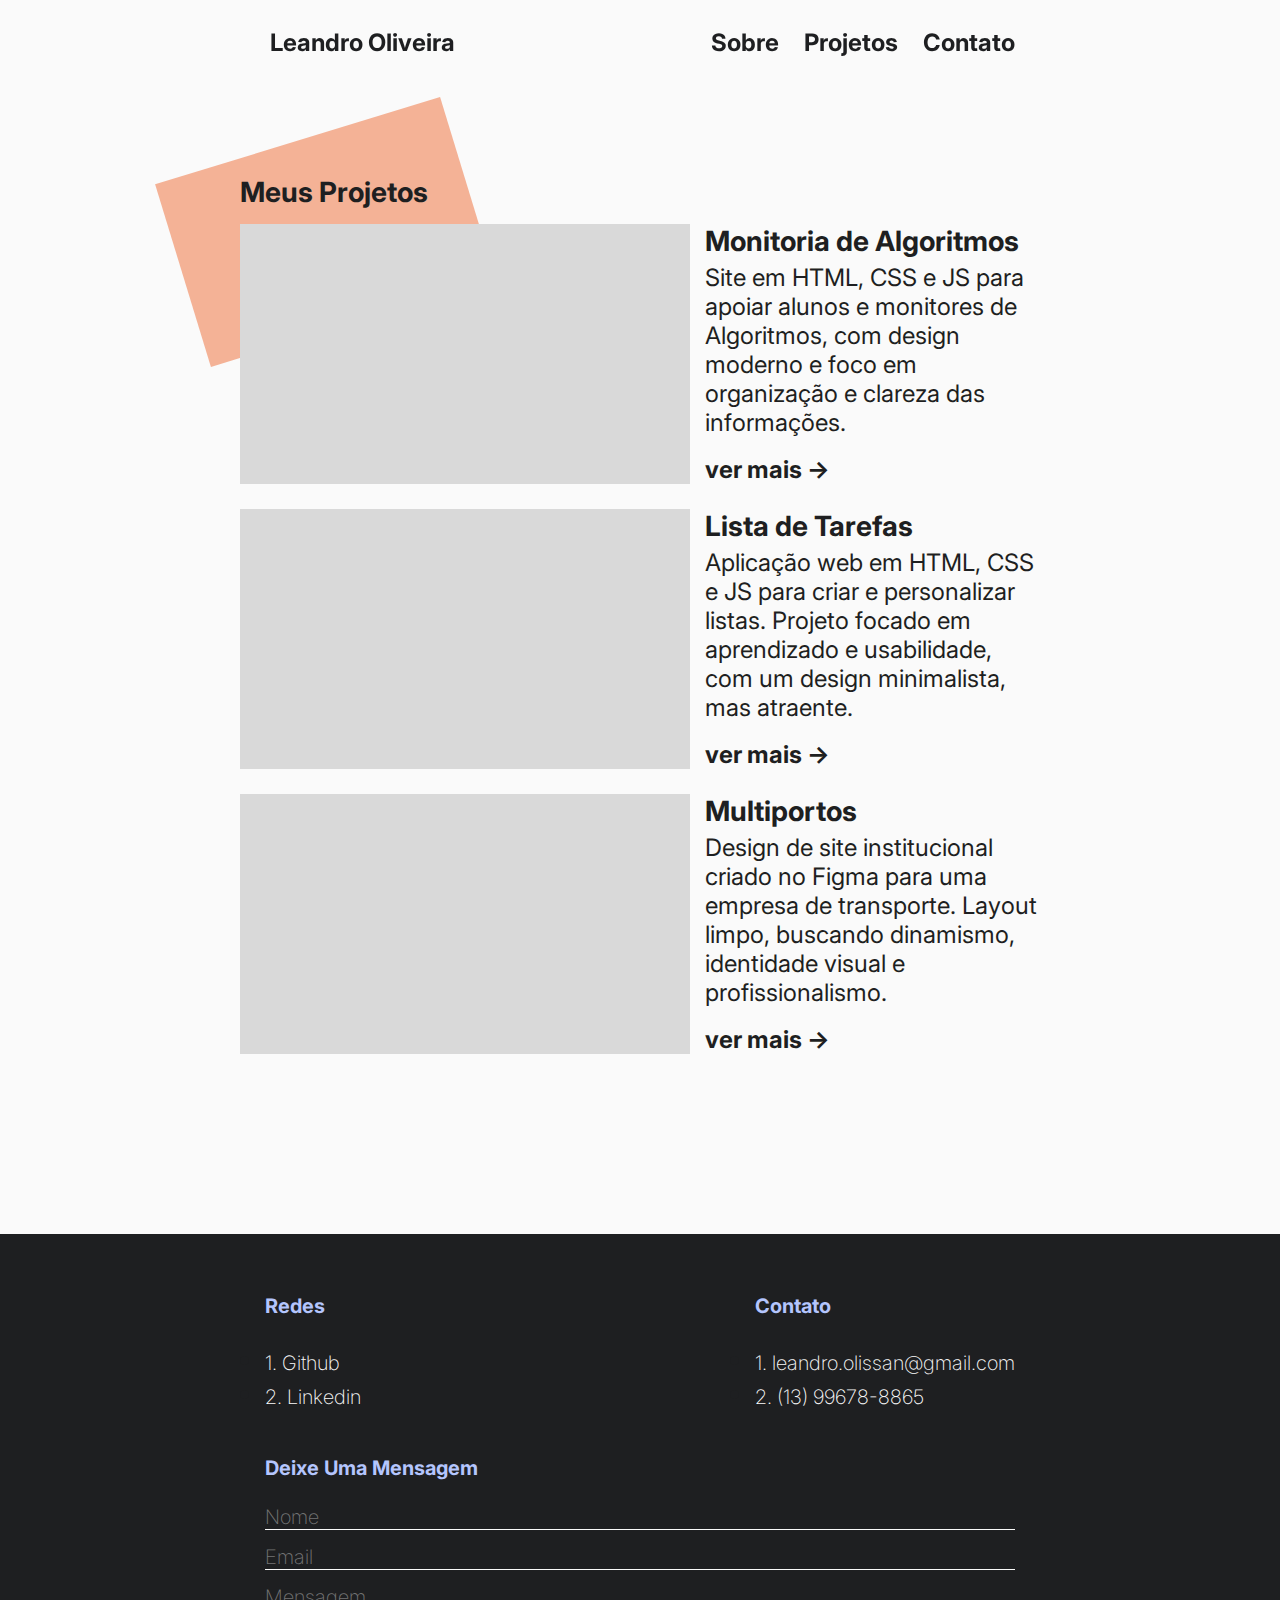
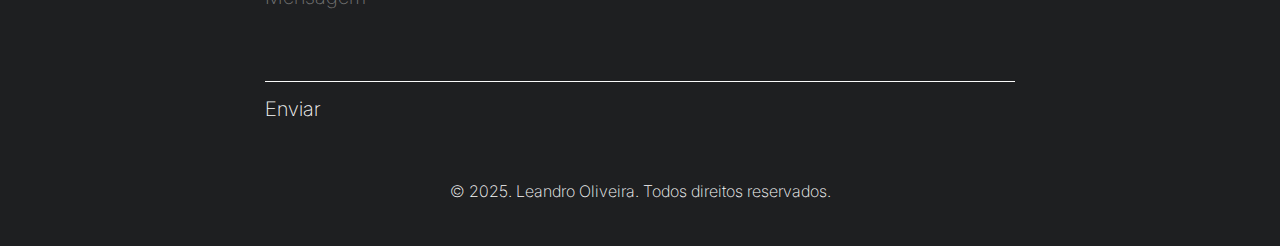
<file: projetos.html>
<!DOCTYPE html>
<html lang="pt-br">
<head>
    <meta charset="UTF-8" />
    <meta name="viewport" content="width=device-width, initial-scale=1.0" />
    <title>Leandro Oliveira - Desenvolvedor Front-End e Web Designer</title>
    <link href="style.css" rel="stylesheet"/>
</head>
<body>
    <header class="cabecalho">
        <a href="index.html">
            <h1 class="cabecalho__titulo">Leandro Oliveira</h1>
        </a>
        <nav class="cabecalho__menu">
            <a href="sobre.html" class="menu__link">Sobre</a>
            <a href="projetos.html" class="menu__link">Projetos</a>
            <a href="#secao-contato" class="menu__link">Contato</a>
        </nav>
    </header>
    <main class="conteudo">
        <section class="projetos">
            <div class="projetos__retangulo2"></div>
            <h2 class="projetos__titulo">Meus Projetos</h2>
            <article class="projetos__projeto">
                <img src="img/preview-monitoria-algoritmos.jpg" alt="Preview do site Monitoria de Algoritmos" />
                <div>
                    <h3>Monitoria de Algoritmos</h3>
                    <p class="projeto__descricao">
                        Site em HTML, CSS e JS para apoiar alunos e monitores de Algoritmos, com design moderno e foco em organização e clareza das informações.
                    </p>
                    <a href="monitoria-algoritmos.html" class="projeto__link">ver mais →</a>
                </div>
            </article>
            <article class="projetos__projeto">
                <img src="img/preview-lista-tarefas.jpg" alt="Preview da Lista de Tarefas" />
                <div>
                    <h3>Lista de Tarefas</h3>
                    <p class="projeto__descricao">
                        Aplicação web em HTML, CSS e JS para criar e personalizar listas. Projeto focado em aprendizado e usabilidade, com um design minimalista, mas atraente.
                    </p>
                    <a href="lista-tarefas.html" class="projeto__link">ver mais →</a>
                </div>
            </article>
            <article class="projetos__projeto">
                <img src="img/preview-multiportos.jpg" alt="Preview do projeto Multiportos" />
                <div>
                    <h3>Multiportos</h3>
                    <p class="projeto__descricao">
                        Design de site institucional criado no Figma para uma empresa de transporte. Layout limpo, buscando dinamismo, identidade visual e profissionalismo.
                    </p>
                    <a href="multiportos.html" class="projeto__link">ver mais →</a>
                </div>
            </article>
        </section>
    </main>
    <footer class="rodape" id="secao-contato">
        <div class="rodape__container">
            <ul class="rodape__lista">
                <h3 class="lista__titulo">Redes</h3>
                <li class="lista__item"><a href="https://github.com/leandrooliss" target="_blank">1. Github</a></li>
                <li class="lista__item"><a href="https://www.linkedin.com/in/leandro-oliss/" target="_blank">2. Linkedin</a></li>
            </ul>
            <ul class="rodape__lista">
                <h3 class="lista__titulo">Contato</h3>
                <li class="lista__item"><a href="mailto:leandro.olissan@gmail.com" target="_blank">1. leandro.olissan@gmail.com</a></li>
                <li class="lista__item"><a href="https://wa.me/5513996788865" target="_blank">2. (13) 99678-8865</a></li>
            </ul>
            <form class="rodape__form">
                <h3 class="lista__titulo">Deixe Uma Mensagem</h3>
                <input class="form__caixa" type="text" placeholder="Nome" required />
                <input class="form__caixa" type="email" placeholder="Email" required />
                <textarea class="form__caixa" placeholder="Mensagem" rows="4" required></textarea>
                <button type="submit" class="form__botao">Enviar</button>
            </form>
        </div>
        <span class="rodape__direitos">© 2025. Leandro Oliveira. Todos direitos reservados.</span>
    </footer>
</body>
</html>
</file>
<file: style.css>
@import url("styles/header.css");
@import url("styles/introducao.css");
@import url("styles/projetos.css");
@import url("styles/footer.css");
@import url("styles/sobre.css");
@import url("styles/habilidades.css");

@import url('https://fonts.googleapis.com/css2?family=Inter:ital,opsz,wght@0,14..32,100..900;1,14..32,100..900&display=swap');


:root{
    --branco: #FAFAFA;
    --preto: #1E1F21;
    --azul: #B4C5FD;
    --laranja: #F4B296;
    --fonte: "Inter", sans-serif;
}

html{
    font-size: 16px;
}

*{
    margin: 0px;
    padding: 0px;
    box-sizing: border-box;
    text-decoration: none;
    font-family: var(--fonte);
    font-size: 1.75rem;
    color: var(--preto);
}

body{
    background-color: var(--branco);
}

.conteudo{
    max-width: 850px;
    margin: 175px auto 180px auto;
    padding: 0px 25px;
}

strong{
    font-weight: bold;
}
</file>
